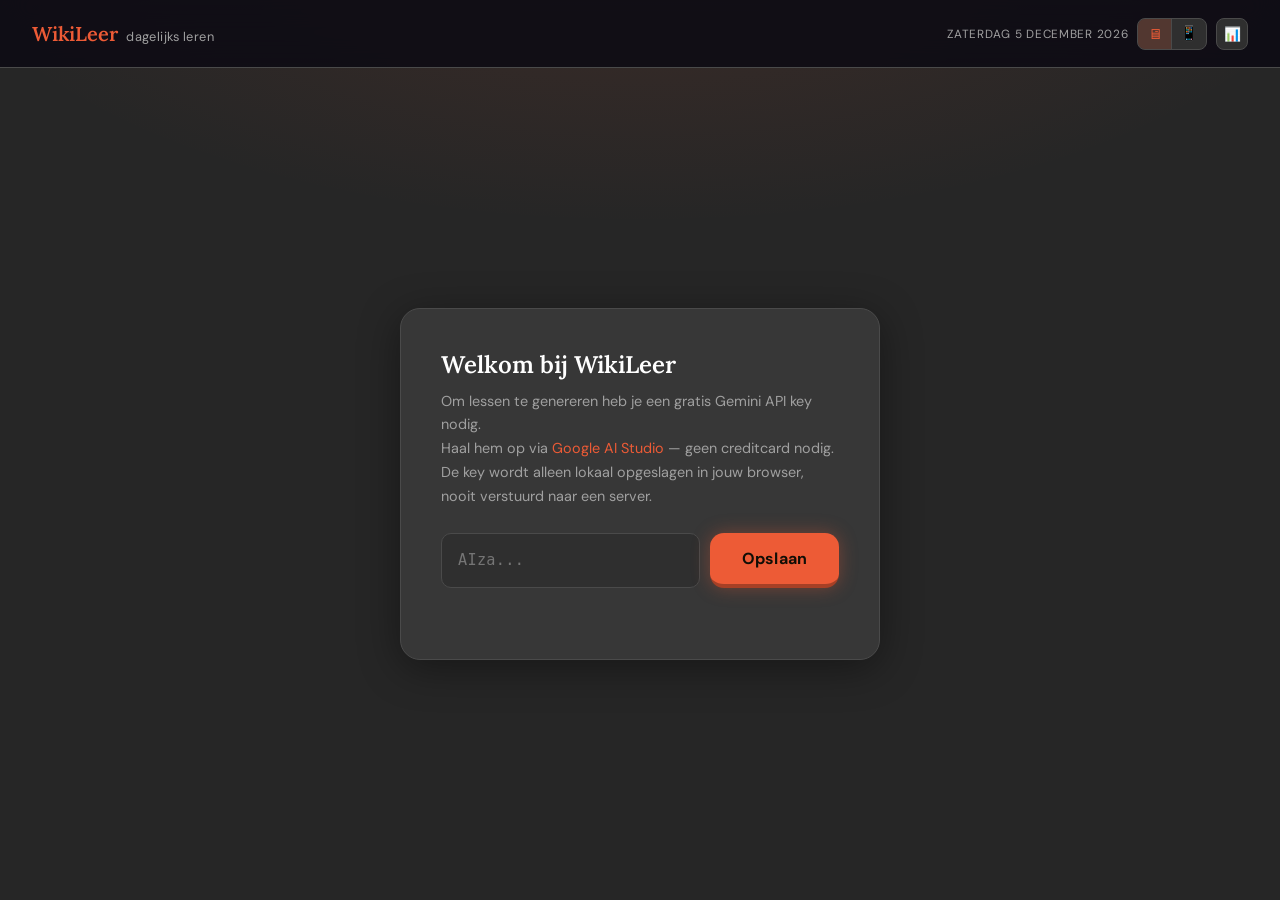
<file: index.html>
<!DOCTYPE html>
<html lang="nl">
<head>
  <meta charset="UTF-8" />
  <meta name="viewport" content="width=device-width, initial-scale=1.0" />
  <title>Wiki Leerapp</title>
  <link href="https://fonts.googleapis.com/css2?family=Lora:ital,wght@0,400;0,600;1,400&family=DM+Sans:wght@300;400;500;600;700&display=swap" rel="stylesheet" />
  <link rel="stylesheet" href="style.css">
</head>
<body>
  
<div id="toast"></div>

<div id="app-shell">

  <div id="les-voortgang"><div id="les-voortgang-balk"></div></div>

  <header>
    <div class="logo" onclick="logoKlikken()" title="Terug naar home">WikiLeer <span>dagelijks leren</span></div>
    <div class="header-rechts">
      <div class="datum" id="header-datum"></div>

      <div class="layout-toggle" id="layout-toggle">
        <button class="layout-knop actief" id="knop-desktop" data-tip="Desktop" onclick="setLayout('desktop')" title="Desktop layout">
          🖥
          <span class="layout-indicator"></span>
        </button>
        <button class="layout-knop" id="knop-telefoon" data-tip="Telefoon" onclick="setLayout('telefoon')" title="Telefoon layout">
          📱
          <span class="layout-indicator"></span>
        </button>
      </div>

      <button class="key-knop-header" id="stats-knop" onclick="toonStatsModal()" title="Mijn voortgang">📊</button>
      <button class="key-knop-header" id="key-knop-header" onclick="toonKeyModal()" title="API key wijzigen" style="display:none">⚙</button>
    </div>
  </header>

  <!-- ═══ MOBILE DATUM BALK ═══ -->
  <div id="datum-mobiel-balk">
    <span class="datum-mobiel-dot" id="datum-mobiel-dot"></span>
    <span class="datum-mobiel-tekst" id="datum-mobiel-tekst"></span>
  </div>

  <!-- ═══ SHIELDS BALK ═══ -->
  <div id="shields-balk"></div>

  <!-- ═══ KEY SCHERM ═══ -->
  <div id="key-scherm">
    <div class="key-kaart">
      <h2>Welkom bij WikiLeer</h2>
      <p>
        Om lessen te genereren heb je een gratis Gemini API key nodig.<br/>
        Haal hem op via <a href="https://aistudio.google.com/apikey" target="_blank">Google AI Studio</a> — geen creditcard nodig.
        De key wordt alleen lokaal opgeslagen in jouw browser, nooit verstuurd naar een server.
      </p>
      <div class="key-invoer-wrap">
        <input
          type="password"
          class="key-invoer"
          id="key-invoer-setup"
          placeholder="AIza..."
          onkeydown="if(event.key==='Enter') slaKeyOpEnStart()"
        />
        <button class="knop-primair" onclick="slaKeyOpEnStart()">Opslaan</button>
      </div>
      <div class="key-fout" id="key-fout-setup"></div>
    </div>
  </div>

  <!-- ═══ KEY MODAL ═══ -->
  <div id="key-modal" onclick="if(event.target===this) sluitKeyModal()">
    <div class="modal-kaart">
      <h3>API key wijzigen</h3>
      <p>Je huidige key wordt vervangen. De les-cache van vandaag blijft bewaard.</p>
      <div class="key-invoer-wrap">
        <input
          type="password"
          class="key-invoer"
          id="key-invoer-modal"
          placeholder="AIza..."
          onkeydown="if(event.key==='Enter') slaKeyOpViaModal()"
        />
      </div>
      <div class="key-fout" id="key-fout-modal"></div>
      <div class="modal-acties">
        <button class="knop-primair" onclick="slaKeyOpViaModal()">Opslaan</button>
        <button class="knop-secundair" onclick="sluitKeyModal()">Annuleren</button>
      </div>
    </div>
  </div>

  <!-- ═══ AL GEMAAKT MODAL ═══ -->
  <div id="algemaakt-modal" onclick="if(event.target===this) sluitAlGemaaktModal()">
    <div class="modal-kaart">
      <div class="algemaakt-icoon">🎓</div>
      <div class="algemaakt-modal-tekst">
        <strong>Je hebt deze les al gemaakt!</strong>
        De vragen zijn opgeslagen en komen de komende dagen terug via spaced repetition.
      </div>
      <div class="algemaakt-waarschuwing">
        ⚠ Als je opnieuw begint, worden de opgeslagen antwoorden van <em>deze les</em> gewist. Eerdere lessen blijven bewaard.
      </div>
      <div class="modal-acties">
        <button class="knop-secundair" onclick="sluitAlGemaaktModal()">Nee, terug</button>
        <button class="knop-primair" style="background:var(--fout)" onclick="herbeginLes()">Ja, opnieuw beginnen</button>
      </div>
    </div>
  </div>

  <!-- ═══ TERUG NAAR HOME MODAL ═══ -->
  <div id="terug-home-modal" onclick="if(event.target===this) sluitTerugNaarHomeModal()">
    <div class="modal-kaart">
      <div class="algemaakt-icoon">🏠</div>
      <div class="algemaakt-modal-tekst">
        <strong>Les afsluiten?</strong>
        Je voortgang wordt bewaard — je kan op elk moment verder waar je gebleven bent.
      </div>
      <div class="modal-acties">
        <button class="knop-secundair" onclick="sluitTerugNaarHomeModal()">Nee, doorgaan</button>
        <button class="knop-primair" onclick="bevestigTerugNaarHome()">Ja, terug naar home</button>
      </div>
    </div>
  </div>

  <!-- ═══ HOMESCREEN ═══ -->
  <div id="homescreen">
    <div class="home-driehoek"></div>
    <div class="hero-tekst">
      <h1>Leer iets nieuws<br/>vandaag</h1>
      <p>Het uitgelichte artikel van de Nederlandse Wikipedia, omgezet naar een les met vragen en dagelijkse herhaling.</p>
    </div>

    <div id="streak-display" style="display:none"></div>
    <div id="sr-review-wrap" class="sr-review-wrap" style="display:none">
      <div class="sr-review-header">
        <div class="sr-review-icoon">🔁</div>
        <div>
          <div class="sr-review-titel">Dagelijkse herhaling</div>
          <div class="sr-review-sub" id="sr-review-sub">Laden...</div>
        </div>
      </div>
      <div id="sr-vragen-inhoud" class="sr-vragen-inhoud"></div>
      <div id="sr-klaar-balk" class="sr-klaar-balk" style="display:none">
        <div class="sr-score-tekst" id="sr-score-tekst"></div>
        <button class="knop-primair" onclick="afrondSRReview()">Doorgaan naar les →</button>
      </div>
    </div>

    <div id="cache-melding" class="cache-melding" style="display:none"></div>

    <div id="categorie-chip" style="display:none" class="categorie-chip">
      <span class="categorie-dot" id="categorie-dot"></span>
      <span id="categorie-naam-tekst"></span>
    </div>

    <div id="categorie-overzicht" class="categorie-overzicht" style="display:none"></div>

        <!-- ═══ NIEUWE HOME-KNOPPEN ═══ -->
    <div class="home-knoppen-wrap" id="home-knoppen-wrap" style="display:none">
      <button class="home-knop home-knop-smart" id="knop-smart" onclick="startSmartSession()">
        <span class="home-knop-icoon">🧠</span>
        <span class="home-knop-titel">Smart Session</span>
        <span class="home-knop-sub" id="smart-sub"></span>
      </button>

      <button class="home-knop home-knop-vault" id="knop-vault" onclick="startVaultPractice()">
        <span class="home-knop-icoon">🔐</span>
        <span class="home-knop-titel">Vault Practice</span>
        <span class="home-knop-sub" id="vault-sub"></span>
      </button>

      <button class="home-knop home-knop-les" id="knop-les-nieuw" onclick="startLesVanVandaag()">
        <span class="home-knop-icoon">📖</span>
        <span class="home-knop-titel">Les van de dag</span>
        <span class="home-knop-sub" id="les-sub"></span>
      </button>
    </div>

   <!-- oude knop -->
    <button class="knop-primair" id="knop-les" style="display:none">Maak les van vandaag</button>

    <div id="fout-wrap"></div>

    <div id="status-wrap">
      <div id="status-tekst">Bezig...</div>
      <div class="laadbalk-bg">
        <div class="laadbalk-voortgang" id="laadbalk"></div>
        <div class="laadbalk-shimmer" id="laadbalk-shimmer" style="display:none"></div>
      </div>
    </div>

  </div><!-- /homescreen -->

  <!-- ═══ LES SCHERM ═══ -->

  <!-- ═══ LES SCHERM ═══ -->
  <div id="les-scherm">

    <div class="reader-header">
      <div class="reader-artikel-naam" id="sectie-label-tekst"></div>
      <div class="reader-cat-badge" id="reader-cat-badge" style="display:none"></div>
      <div class="reader-sectie-naam" id="sectie-titel"></div>
      <div class="reader-pagina" id="sectie-nummer-tekst"></div>
      <span id="sectie-label-dot" style="display:none"></span>
    </div>

    <!-- ═══ LEES KAART — donker leeskaartje ═══ -->
    <div id="lees-kaart">
      <div class="sectie-tekst" id="sectie-tekst"></div>

      <div id="tijdlijn-wrap" class="tijdlijn-wrap" style="display:none">
        <div class="tijdlijn-kop">Tijdlijn</div>
        <div id="tijdlijn-inhoud"></div>
      </div>

      <div id="knop-gelezen-wrap" style="display:none">
        <button class="knop-gelezen" onclick="toonVraag(0)">
          Ik heb dit gelezen →
        </button>
      </div>
    </div>

    <!-- Vragen sectie — één vraag per keer -->
    <div id="vragen-sectie" style="display:none">
      <div id="vragen-inhoud"></div>
      <div class="sectie-nav">
        <button class="knop-weetniets" id="knop-weetniets" onclick="markeerHuidigeVraagFout()" style="display:none">
          Weet niet
        </button>
        <button class="knop-kijkop" id="knop-kijkop" onclick="toonTekstLookup()" style="display:none">
          📖 Kijk op
        </button>
        <button id="knop-volgende" onclick="" disabled>
          Volgende →
        </button>
      </div>
    </div>

    <!-- Terug naar vraag — verschijnt bij kijk-op modus -->
    <div id="terug-naar-vraag-balk">
      <button class="knop-gelezen" onclick="terugNaarVraag()">
        ← Terug naar de vraag
      </button>
    </div>

  </div>

  <!-- ═══ KLAAR SCHERM ═══ -->
  <div id="klaar-scherm">
    <div class="klaar-icoon">🎓</div>
    <div class="klaar-titel">Les voltooid!</div>
    <div class="klaar-stats" id="klaar-stats"></div>
    <button class="knop-secundair" onclick="location.reload()">Terug naar begin</button>
  </div>
  
  <!-- ═══ STATS MODAL ═══ -->
  <div id="stats-modal" onclick="if(event.target===this) sluitStatsModal()">
    <div class="modal-kaart stats-modal-kaart">
      <div class="stats-modal-header">
        <h3>Mijn voortgang</h3>
        <button class="stats-sluit-knop" onclick="sluitStatsModal()">✕</button>
      </div>
      <div id="stats-inhoud"></div>
    </div>
  </div>

<!-- ═══ ARTIKEL KIEZER MODAL ═══ -->
  <div id="artikel-kiezer-modal" onclick="if(event.target===this) sluitArtikelKiezer()">
    <div class="ak-modal-kaart">
      <div class="ak-header">
        <div>
          <div class="ak-modal-titel">Kies je les</div>
          <div class="ak-modal-sub">Swipe om een artikel te kiezen</div>
        </div>
        <button class="stats-sluit-knop" onclick="sluitArtikelKiezer()">✕</button>
      </div>

      <div class="ak-carousel-buitenwrap">
        <button class="ak-pijl ak-pijl-links" id="ak-pijl-links" onclick="akVorige()">‹</button>
        <div class="ak-carousel-wrap">
          <div class="ak-carousel" id="ak-carousel"></div>
        </div>
        <button class="ak-pijl ak-pijl-rechts" id="ak-pijl-rechts" onclick="akVolgende()">›</button>
      </div>

      <div class="ak-dots" id="ak-dots"></div>

      <button class="knop-primair ak-start-knop" id="ak-start-knop" onclick="akStartLes()">
        Deze les starten →
      </button>
    </div>
  </div>
  
</div><!-- /app-shell -->
  
<script src="script.js"></script>
</body>
</html>
</file>
<file: style.css>
:root {
  --bg:      #262626;
  --bg2:     #373737;
  --bg3:     #2f2f2f;   /* iets lichter dan bg, voor contrast */
  --border:  #4a4a4a;   /* subtiele grens, grijstint */
  --text:    #ffffff;
  --muted:   #a0a0a0;   /* gedempt wit voor secundaire tekst */
  --accent:  #ed5b36;
  --accent2: #d55131;
  --error:   #ff6b6b;   /* roodachtig, voor fouten (optioneel aanpassen) */
  --goed:    #4caf50;   /* groen (optioneel aanpassen) */
  --fout:    #ff6b6b;   /* idem */
  --les-kleur:     #ed5b36;
  --les-kleur-rgb: 237, 91, 54;

  --kaart-bg:     #373737;
  --kaart-bg2:    #2f2f2f;
  --kaart-border: #4a4a4a;
  --kaart-tekst:  #ffffff;
  --kaart-muted:  rgba(255, 255, 255, 0.5);

  --radius-card: 20px;
  --radius-btn:  14px;
  --glow: 0 0 18px rgba(237, 91, 54, 0.35);
}

* { box-sizing: border-box; margin: 0; padding: 0; }

body {
  background-color: var(--bg);
  background-image: radial-gradient(ellipse 80% 50% at 50% -10%, rgba(237, 91, 54, 0.12) 0%, transparent 70%);
  font-family: 'DM Sans', sans-serif;
  min-height: 100vh;
  display: flex;
  flex-direction: column;
  transition: background-color 0.4s;
}

body.layout-telefoon {
  background-color: #080710;
  align-items: center;
}

body.layout-telefoon #app-shell {
  width: 390px;
  max-width: 100vw;
  min-height: 100vh;
  background-color: var(--bg);
  background-image:
    radial-gradient(ellipse 80% 50% at 50% -10%,
      rgba(var(--les-kleur-rgb), 0.12) 0%,
      transparent 70%);
  box-shadow: 0 0 0 1px #1e1b2e, 0 24px 80px rgba(0,0,0,0.5);
  border-radius: 0;
  display: flex;
  flex-direction: column;
  position: relative;
  overflow: hidden;
}

body.layout-telefoon #app-shell::before {
  content: '';
  display: block;
  position: absolute;
  top: 0; left: 50%;
  transform: translateX(-50%);
  width: 120px;
  height: 28px;
  background: #080710;
  border-radius: 0 0 18px 18px;
  z-index: 100;
}

body.layout-telefoon header { padding-top: 2rem; }

#app-shell {
  width: 100%;
  flex: 1;
  display: flex;
  flex-direction: column;
}

/* ─────────────────────────────────────────
   HEADER
───────────────────────────────────────── */
header {
  padding: 1.1rem 2rem;
  border-bottom: 1px solid var(--border);
  display: flex;
  align-items: center;
  justify-content: space-between;
  position: sticky;
  top: 0;
  background: rgba(13, 11, 20, 0.88);
  backdrop-filter: blur(14px);
  -webkit-backdrop-filter: blur(14px);
  z-index: 11;
}

.logo {
  font-family: 'Lora', serif;
  font-size: 1.25rem;
  font-weight: 600;
  color: var(--les-kleur);
  cursor: pointer;
  user-select: none;
  transition: opacity 0.15s;
  display: inline-flex;
  align-items: baseline;
  gap: 0;
  letter-spacing: -0.01em;
}

.logo:hover { opacity: 0.7; }

.logo span {
  color: var(--muted);
  font-weight: 400;
  font-size: 0.8rem;
  margin-left: 0.55rem;
  font-family: 'DM Sans', sans-serif;
  letter-spacing: 0.03em;
}

.header-rechts {
  display: flex;
  align-items: center;
  gap: 0.55rem;
}

.datum {
  font-size: 0.74rem;
  color: var(--muted);
  letter-spacing: 0.06em;
  text-transform: uppercase;
}

body.layout-telefoon .datum { display: none; }

#datum-mobiel-balk { display: none; }

body.layout-telefoon #datum-mobiel-balk {
  display: flex;
  align-items: center;
  justify-content: center;
  gap: 0.5rem;
  padding: 0.4rem 1.5rem;
  background: rgba(13, 11, 20, 0.8);
  border-bottom: 1px solid var(--border);
  position: sticky;
  top: 79px;
  z-index: 10;
  backdrop-filter: blur(8px);
  -webkit-backdrop-filter: blur(8px);
}

#datum-mobiel-balk .datum-mobiel-dot {
  width: 5px; height: 5px;
  border-radius: 50%;
  background: var(--les-kleur);
  flex-shrink: 0;
  transition: background 0.4s;
}

#datum-mobiel-balk .datum-mobiel-tekst {
  font-size: 0.7rem;
  color: var(--muted);
  letter-spacing: 0.07em;
  text-transform: uppercase;
  font-weight: 500;
  text-align: center;
  line-height: 1;
}

/* ─── Layout toggle ─── */
.layout-toggle {
  display: flex;
  align-items: center;
  background: var(--bg3);
  border: 1px solid var(--border);
  border-radius: 8px;
  overflow: hidden;
}

.layout-knop {
  background: none;
  border: none;
  color: var(--muted);
  width: 34px; height: 30px;
  cursor: pointer;
  font-size: 0.9rem;
  display: flex;
  align-items: center;
  justify-content: center;
  transition: background 0.15s, color 0.15s;
  position: relative;
}

.layout-knop:first-child { border-right: 1px solid var(--border); }

.layout-knop.actief {
  background: rgba(var(--les-kleur-rgb), 0.18);
  color: var(--les-kleur);
}

.layout-knop:hover:not(.actief) {
  color: var(--text);
  background: rgba(255,255,255,0.05);
}

@media (hover: hover) {
  .layout-knop::after {
    content: attr(data-tip);
    position: absolute;
    bottom: calc(100% + 8px);
    left: 50%;
    transform: translateX(-50%);
    background: var(--bg2);
    border: 1px solid var(--border);
    color: var(--muted);
    font-size: 0.68rem;
    padding: 3px 7px;
    border-radius: 4px;
    white-space: nowrap;
    pointer-events: none;
    opacity: 0;
    transition: opacity 0.15s;
    box-shadow: 0 4px 12px rgba(0,0,0,0.4);
    z-index: 200;
  }
  .layout-knop:hover::after {
    opacity: 1;
  }
}
.key-knop-header {
  background: var(--bg3);
  border: 1px solid var(--border);
  color: var(--muted);
  width: 32px; height: 32px;
  border-radius: 8px;
  cursor: pointer;
  font-size: 0.85rem;
  display: flex;
  align-items: center;
  justify-content: center;
  transition: border-color 0.2s, color 0.2s, background 0.2s;
}

.key-knop-header:hover {
  border-color: var(--les-kleur);
  color: var(--les-kleur);
  background: rgba(var(--les-kleur-rgb), 0.1);
}

/* ─────────────────────────────────────────
   VOORTGANGSBALK
───────────────────────────────────────── */
#les-voortgang {
  display: none;
  height: 5px;
  background: var(--bg3);
  transition: opacity 0.6s ease;
}

#les-voortgang.zichtbaar { display: block; }

#les-voortgang.vervaag {
  opacity: 0;
  transition: opacity 0.6s ease;
}

#les-voortgang-balk {
  height: 100%;
  background: linear-gradient(90deg, var(--les-kleur), rgba(var(--les-kleur-rgb), 0.7));
  box-shadow: 0 0 10px rgba(var(--les-kleur-rgb), 0.6);
  transition: width 0.5s ease;
  width: 0%;
}

/* ─────────────────────────────────────────
   SHIELDS
───────────────────────────────────────── */
#shields-balk {
  display: none;
  padding: 0.55rem 1.5rem 0.5rem;
  background: rgba(13, 11, 20, 0.7);
  backdrop-filter: blur(10px);
  -webkit-backdrop-filter: blur(10px);
  border-bottom: 1px solid var(--border);
  flex-wrap: wrap;
  gap: 5px 4px;
  justify-content: flex-start;
  align-items: center;
  position: sticky;
  top: 65px;
  z-index: 9;
}

.shield-item {
  width: 15px; height: 19px;
  clip-path: polygon(50% 100%, 0% 68%, 0% 0%, 100% 0%, 100% 68%);
  background: rgba(var(--les-kleur-rgb), 0.2);
  transition: background 0.3s, transform 0.25s, filter 0.25s;
  flex-shrink: 0;
  cursor: default;
}

.shield-item.huidig {
  background: var(--les-kleur);
  transform: scale(1.35);
  filter: drop-shadow(0 0 4px rgba(var(--les-kleur-rgb), 0.8));
}

.shield-item.goed  {
  background: var(--goed);
  filter: drop-shadow(0 0 3px rgba(70, 217, 138, 0.5));
}

.shield-item.fout  {
  background: var(--fout);
  filter: drop-shadow(0 0 3px rgba(240, 112, 112, 0.5));
}

.shield-sep {
  width: 1px; height: 13px;
  background: var(--border);
  margin: 0 5px;
  flex-shrink: 0;
  opacity: 0.5;
  align-self: center;
}

/* ─────────────────────────────────────────
   KEY SCHERM
───────────────────────────────────────── */
#key-scherm {
  display: none;
  flex: 1;
  flex-direction: column;
  align-items: center;
  justify-content: center;
  padding: 3rem 1.5rem;
  gap: 2rem;
}

#key-scherm.zichtbaar { display: flex; }

.key-kaart {
  background: var(--bg2);
  border: 1px solid var(--border);
  border-radius: var(--radius-card);
  padding: 2.5rem;
  max-width: 480px;
  width: 100%;
  box-shadow: 0 8px 40px rgba(0,0,0,0.4);
}

.key-kaart h2 {
  font-family: 'Lora', serif;
  font-size: 1.5rem;
  font-weight: 600;
  margin-bottom: 0.6rem;
  color: var(--text);
}

.key-kaart p {
  color: var(--muted);
  font-size: 0.9rem;
  line-height: 1.65;
  margin-bottom: 1.5rem;
}

.key-kaart a { color: var(--les-kleur); text-decoration: none; }
.key-kaart a:hover { text-decoration: underline; }

.key-invoer-wrap {
  display: flex;
  gap: 0.6rem;
  flex-wrap: wrap;
}

.key-invoer {
  flex: 1;
  min-width: 200px;
  background: var(--bg3);
  border: 1px solid var(--border);
  color: var(--text);
  padding: 0.8rem 1rem;
  border-radius: 10px;
  font-family: monospace;
  font-size: 0.95rem;
  letter-spacing: 0.02em;
  outline: none;
  transition: border-color 0.15s, box-shadow 0.15s;
}

.key-invoer:focus {
  border-color: var(--les-kleur);
  box-shadow: 0 0 0 3px rgba(var(--les-kleur-rgb), 0.15);
}

.key-fout {
  margin-top: 0.75rem;
  font-size: 0.85rem;
  color: var(--fout);
  min-height: 1.2rem;
}

/* ─────────────────────────────────────────
   MODALS
───────────────────────────────────────── */
#key-modal,
#algemaakt-modal,
#terug-home-modal {
  display: none;
  position: fixed;
  inset: 0;
  background: rgba(5, 4, 12, 0.75);
  backdrop-filter: blur(8px);
  -webkit-backdrop-filter: blur(8px);
  z-index: 100;
  align-items: center;
  justify-content: center;
  padding: 1.5rem;
}

#key-modal.zichtbaar,
#algemaakt-modal.zichtbaar,
#terug-home-modal.zichtbaar {
  display: flex;
}

.modal-kaart {
  background: var(--bg2);
  border: 1px solid var(--border);
  border-radius: var(--radius-card);
  padding: 2rem;
  max-width: 440px;
  width: 100%;
  box-shadow: 0 24px 80px rgba(0,0,0,0.6);
}

.modal-kaart h3 {
  font-family: 'Lora', serif;
  font-size: 1.2rem;
  margin-bottom: 0.5rem;
  color: var(--text);
}

.modal-kaart p {
  color: var(--muted);
  font-size: 0.85rem;
  margin-bottom: 1.25rem;
  line-height: 1.6;
}

.modal-acties {
  display: flex;
  gap: 0.6rem;
  flex-wrap: wrap;
  margin-top: 1rem;
}

/* ─────────────────────────────────────────
   HOMESCREEN
───────────────────────────────────────── */
#homescreen {
  flex: 1;
  display: none;
  flex-direction: column;
  align-items: center;
  justify-content: center;
  padding: 3rem 1.5rem;
  gap: 1.75rem;
  position: relative;
}

#homescreen.zichtbaar { display: flex; }

.hero-tekst { text-align: center; }

.hero-tekst h1 {
  font-family: 'Lora', serif;
  font-size: clamp(2rem, 5.5vw, 3.2rem);
  font-weight: 600;
  line-height: 1.15;
  margin-bottom: 0.75rem;
  color: var(--text);
  letter-spacing: -0.02em;
}

.hero-tekst p {
  color: var(--muted);
  font-size: 1rem;
  max-width: 400px;
  margin: 0 auto;
  line-height: 1.65;
}

.cache-melding {
  background: rgba(70, 217, 138, 0.08);
  border: 1px solid rgba(70, 217, 138, 0.2);
  color: var(--accent2);
  padding: 0.7rem 1.2rem;
  border-radius: 12px;
  font-size: 0.86rem;
  text-align: center;
  max-width: 400px;
}

.categorie-chip {
  display: inline-flex;
  align-items: center;
  gap: 0.45rem;
  font-size: 0.73rem;
  color: var(--muted);
  background: var(--bg2);
  border: 1px solid var(--border);
  border-radius: 20px;
  padding: 0.3rem 0.9rem;
  letter-spacing: 0.05em;
  text-transform: uppercase;
  font-weight: 600;
}

.categorie-dot {
  width: 7px; height: 7px;
  border-radius: 50%;
  flex-shrink: 0;
}

.sr-cat-tag {
  font-size: 0.68rem;
  padding: 0.15rem 0.55rem;
  border-radius: 12px;
  margin-left: auto;
  white-space: nowrap;
  letter-spacing: 0.03em;
}

/* ─── Categorie chips overzicht ─── */
.categorie-overzicht {
  display: flex;
  flex-wrap: wrap;
  gap: 0.45rem;
  justify-content: center;
  max-width: 480px;
}

.cat-chip {
  display: inline-flex;
  align-items: center;
  gap: 0.35rem;
  font-size: 0.7rem;
  padding: 0.25rem 0.75rem;
  border-radius: 20px;
  border: 1px solid;
  letter-spacing: 0.04em;
  text-transform: uppercase;
  white-space: nowrap;
  background: var(--bg2);
  font-weight: 600;
}

.cat-chip-dot {
  width: 6px; height: 6px;
  border-radius: 50%;
  flex-shrink: 0;
}

/* ─── Status / Laadbalk ─── */
#status-wrap {
  display: none;
  flex-direction: column;
  align-items: center;
  gap: 1rem;
  width: 100%;
  max-width: 420px;
}

#status-wrap.zichtbaar { display: flex; }

#status-tekst {
  font-size: 0.85rem;
  color: var(--muted);
  text-align: center;
}

.laadbalk-bg {
  width: 100%;
  height: 5px;
  background: var(--bg3);
  border-radius: 4px;
  overflow: hidden;
  position: relative;
}

.laadbalk-voortgang {
  height: 100%;
  background: linear-gradient(90deg, var(--les-kleur), rgba(var(--les-kleur-rgb), 0.7));
  border-radius: 4px;
  width: 0%;
  box-shadow: 0 0 10px rgba(var(--les-kleur-rgb), 0.6);
  transition: width 0.6s ease;
}

.laadbalk-shimmer {
  position: absolute;
  top: 0; left: -100%;
  width: 60%; height: 100%;
  background: linear-gradient(90deg, transparent, rgba(255,255,255,0.3), transparent);
  animation: shimmer 1.4s infinite;
}

@keyframes shimmer {
  0%   { left: -60%; }
  100% { left: 110%; }
}

/* ─── SR Review ─── */
.sr-review-wrap {
  background: var(--bg2);
  border: 1px solid var(--border);
  border-radius: var(--radius-card);
  padding: 1.75rem;
  max-width: 520px;
  width: 100%;
  box-shadow: 0 8px 40px rgba(0,0,0,0.3);
}

.sr-review-header {
  display: flex;
  align-items: flex-start;
  gap: 0.85rem;
  margin-bottom: 1.5rem;
  padding-bottom: 1.25rem;
  border-bottom: 1px solid var(--border);
}

.sr-review-icoon {
  font-size: 1.5rem;
  line-height: 1;
  flex-shrink: 0;
}

.sr-review-titel {
  font-family: 'Lora', serif;
  font-size: 1.05rem;
  font-weight: 600;
  margin-bottom: 0.25rem;
  color: var(--text);
}

.sr-review-sub {
  font-size: 0.83rem;
  color: var(--muted);
  line-height: 1.4;
}

.sr-sterkte-balk-wrap {
  margin-bottom: 0.6rem;
  display: flex;
  align-items: center;
  gap: 0.5rem;
}

.sr-sterkte-label {
  font-size: 0.7rem;
  letter-spacing: 0.06em;
  text-transform: uppercase;
  color: var(--muted);
  white-space: nowrap;
}

.sr-sterkte-balk {
  flex: 1;
  height: 4px;
  background: var(--bg3);
  border-radius: 2px;
  overflow: hidden;
  max-width: 80px;
}

.sr-sterkte-vulling {
  height: 100%;
  border-radius: 2px;
  transition: width 0.4s ease;
}

.sr-klaar-balk {
  margin-top: 1.75rem;
  padding-top: 1.25rem;
  border-top: 1px solid var(--border);
  display: flex;
  align-items: center;
  justify-content: space-between;
  gap: 1rem;
  flex-wrap: wrap;
}

.sr-score-tekst {
  font-size: 0.88rem;
  color: var(--muted);
}

.sr-score-tekst strong { color: var(--accent2); }

/* ─────────────────────────────────────────
   KNOPPEN — game-style 3D press
───────────────────────────────────────── */
.knop-primair {
  background: var(--les-kleur);
  color: #110e06;
  border: none;
  border-bottom: 4px solid rgba(0,0,0,0.3);
  padding: 0.95rem 2rem;
  font-family: 'DM Sans', sans-serif;
  font-size: 1rem;
  font-weight: 700;
  border-radius: var(--radius-btn);
  cursor: pointer;
  transition: opacity 0.15s, transform 0.1s, border-bottom-width 0.1s, box-shadow 0.2s;
  letter-spacing: 0.01em;
  box-shadow: var(--glow);
}

.knop-primair:hover {
  opacity: 0.9;
  transform: translateY(-2px);
  box-shadow: 0 0 24px rgba(var(--les-kleur-rgb), 0.45);
}

.knop-primair:active {
  transform: translateY(2px);
  border-bottom-width: 1px;
  box-shadow: none;
}

.knop-primair:disabled {
  opacity: 0.3;
  cursor: not-allowed;
  transform: none;
  box-shadow: none;
  border-bottom-width: 4px;
}

#knop-les {
  background: var(--les-kleur);
  transition: opacity 0.2s, transform 0.1s, background 0.4s ease, box-shadow 0.2s;
  font-size: 1.05rem;
  padding: 1rem 2.5rem;
}

.knop-secundair {
  background: var(--bg3);
  border: 1px solid var(--border);
  border-bottom: 3px solid var(--border);
  color: var(--text);
  padding: 0.8rem 1.75rem;
  font-family: 'DM Sans', sans-serif;
  font-size: 0.95rem;
  font-weight: 600;
  border-radius: var(--radius-btn);
  cursor: pointer;
  transition: border-color 0.2s, color 0.2s, transform 0.1s;
}

.knop-secundair:hover {
  border-color: var(--les-kleur);
  color: var(--les-kleur);
  transform: translateY(-1px);
}

.knop-secundair:active {
  transform: translateY(1px);
  border-bottom-width: 1px;
}

.fout-melding {
  background: rgba(240, 112, 112, 0.08);
  border: 1px solid rgba(240, 112, 112, 0.3);
  color: var(--fout);
  padding: 1rem 1.25rem;
  border-radius: 12px;
  font-size: 0.9rem;
  max-width: 480px;
  text-align: center;
}

/* ─────────────────────────────────────────
   LES SCHERM
───────────────────────────────────────── */
#les-scherm {
  display: none;
  max-width: 680px;
  margin: 0 auto;
  padding: 0 0 6rem;
  width: 100%;
}

#les-scherm.zichtbaar { display: block; }

.reader-header {
  text-align: center;
  padding: 2rem 2rem 1.75rem;
  border-bottom: 1px solid var(--border);
  margin-bottom: 1.5rem;
}

.reader-artikel-naam {
  font-size: 0.74rem;
  letter-spacing: 0.09em;
  text-transform: uppercase;
  color: var(--muted);
  margin-bottom: 0.3rem;
  font-weight: 600;
}

.reader-cat-badge {
  font-size: 0.72rem;
  letter-spacing: 0.06em;
  text-transform: uppercase;
  font-weight: 700;
  margin-bottom: 0.4rem;
  transition: color 0.4s ease;
}

.reader-sectie-naam {
  font-family: 'DM Sans', sans-serif;
  font-size: 1.05rem;
  font-weight: 700;
  color: var(--les-kleur);
  margin-bottom: 0.4rem;
  transition: color 0.4s ease;
}

.reader-pagina {
  font-family: 'DM Sans', sans-serif;
  font-size: 0.88rem;
  font-weight: 600;
  color: var(--muted);
}

#sectie-label-dot {
  display: inline-block;
  width: 7px; height: 7px;
  border-radius: 50%;
  margin-right: 0.4rem;
  vertical-align: middle;
}

/* ═══ LEES-KAART ═══ */
#lees-kaart {
  background: var(--kaart-bg);
  border: 1px solid var(--kaart-border);
  border-radius: 22px;
  margin: 0 1.5rem 1.5rem;
  overflow: hidden;
  box-shadow:
    0 16px 48px rgba(0, 0, 0, 0.35),
    0 2px 8px rgba(0, 0, 0, 0.2);
}

#lees-kaart .sectie-tekst {
  font-family: 'Lora', serif;
  font-size: 1.08rem;
  line-height: 1.95;
  color: var(--kaart-tekst);
  padding: 2rem 2rem 1.5rem;
  background: transparent;
}

#lees-kaart .sectie-tekst p { margin-bottom: 1.25rem; }
#lees-kaart .sectie-tekst p:last-child { margin-bottom: 0; }

.sectie-afbeelding {
  margin-bottom: 0;
  overflow: hidden;
  border-bottom: 1px solid var(--kaart-border);
}

.sectie-afbeelding img {
  width: 100%;
  height: auto;
  max-height: 340px;
  object-fit: contain;
  display: block;
  background: #080710;
}

.sectie-afbeelding-caption {
  background: rgba(0, 0, 0, 0.45);
  color: rgba(237, 234, 255, 0.5);
  font-size: 0.72rem;
  font-style: italic;
  padding: 0.45rem 1rem;
  letter-spacing: 0.02em;
  border-bottom: 1px solid var(--kaart-border);
}

#lees-kaart .tijdlijn-wrap {
  background: var(--kaart-bg2);
  border: none;
  border-top: 1px solid var(--kaart-border);
  border-radius: 0;
  margin: 0;
  padding: 1.25rem 2rem;
}

#lees-kaart .tijdlijn-kop {
  font-size: 0.7rem;
  letter-spacing: 0.1em;
  text-transform: uppercase;
  color: var(--accent2);
  margin-bottom: 1rem;
  font-weight: 700;
}

#lees-kaart .tijdlijn-rij {
  display: flex;
  gap: 1rem;
  padding: 0.6rem 0;
  border-bottom: 1px solid var(--kaart-border);
  align-items: baseline;
  font-size: 0.9rem;
  color: var(--kaart-tekst);
}

#lees-kaart .tijdlijn-rij:last-child { border-bottom: none; }

#lees-kaart .tijdlijn-jaar {
  color: var(--les-kleur);
  font-weight: 600;
  min-width: 65px;
  flex-shrink: 0;
}

#lees-kaart #knop-gelezen-wrap {
  display: none;
  padding: 1.25rem 1.5rem;
  border-top: 1px solid var(--kaart-border);
  background: var(--kaart-bg);
  margin: 0;
}

/* Sectie-tekst buiten kaart */
.sectie-tekst {
  font-family: 'Lora', serif;
  font-size: 1.08rem;
  line-height: 1.95;
  color: var(--text);
  padding: 0 2rem 2rem;
}

.sectie-tekst p { margin-bottom: 1.25rem; }
.sectie-tekst p:last-child { margin-bottom: 0; }

.tijdlijn-wrap {
  background: var(--bg2);
  border: 1px solid var(--border);
  border-radius: 12px;
  padding: 1.25rem 1.5rem;
  margin: 0 2rem 2rem;
}

.tijdlijn-kop {
  font-size: 0.7rem;
  letter-spacing: 0.1em;
  text-transform: uppercase;
  color: var(--accent2);
  margin-bottom: 1rem;
  font-weight: 700;
}

.tijdlijn-rij {
  display: flex;
  gap: 1rem;
  padding: 0.6rem 0;
  border-bottom: 1px solid var(--border);
  align-items: baseline;
  font-size: 0.9rem;
}

.tijdlijn-rij:last-child { border-bottom: none; }

.tijdlijn-jaar {
  color: var(--les-kleur);
  font-weight: 600;
  min-width: 65px;
  flex-shrink: 0;
}

/* ─── Gelezen knop ─── */
#knop-gelezen-wrap {
  display: none;
  padding: 1.5rem 2rem;
  border-top: 1px solid var(--border);
  margin-top: 1rem;
}

.knop-gelezen {
  width: 100%;
  background: var(--les-kleur);
  color: rgba(0, 0, 0, 0.88);
  border: none;
  border-bottom: 4px solid rgba(0,0,0,0.25);
  padding: 1rem 2rem;
  font-family: 'DM Sans', sans-serif;
  font-size: 1rem;
  font-weight: 700;
  border-radius: 16px;
  cursor: pointer;
  transition: opacity 0.15s, transform 0.1s, border-bottom-width 0.1s, background 0.4s ease, box-shadow 0.2s;
  letter-spacing: 0.01em;
  box-shadow: var(--glow);
}

.knop-gelezen:hover { opacity: 0.88; transform: translateY(-2px); }
.knop-gelezen:active {
  transform: translateY(2px);
  border-bottom-width: 1px;
  box-shadow: none;
}

/* ─── Terug naar vraag ─── */
#terug-naar-vraag-balk {
  display: none;
  position: sticky;
  bottom: 0;
  background: rgba(13, 11, 20, 0.9);
  backdrop-filter: blur(12px);
  -webkit-backdrop-filter: blur(12px);
  border-top: 1px solid var(--border);
  padding: 1rem 2rem;
  z-index: 10;
}

#terug-naar-vraag-balk .knop-gelezen {
  background: var(--bg3);
  color: var(--text);
  border: 2px solid var(--border);
  border-bottom: 4px solid rgba(255,255,255,0.05);
  box-shadow: none;
}

#terug-naar-vraag-balk .knop-gelezen:hover {
  border-color: var(--les-kleur);
  color: var(--les-kleur);
  background: var(--bg3);
  opacity: 1;
  transform: translateY(-1px);
}

/* ─────────────────────────────────────────
   VRAGEN SECTIE
───────────────────────────────────────── */
#vragen-sectie { padding: 0 0 1rem; }

.vraag-blok {
  margin: 0 1.5rem 1.5rem;
  padding: 1.75rem 1.75rem;
  background: linear-gradient(145deg, var(--les-kleur) 0%, rgba(var(--les-kleur-rgb), 0.85) 100%);
  border: none;
  border-bottom: 5px solid rgba(0,0,0,0.25);
  border-radius: 20px;
  position: relative;
  box-shadow: 0 8px 32px rgba(var(--les-kleur-rgb), 0.2);
}

/* SR review vraag-blok */
.sr-vragen-inhoud .vraag-blok {
  background: rgba(var(--les-kleur-rgb), 0.06) !important;
  border: 1px solid rgba(var(--les-kleur-rgb), 0.2) !important;
  border-bottom: 1px solid rgba(var(--les-kleur-rgb), 0.2) !important;
  border-radius: 12px !important;
  box-shadow: none !important;
}

.vraag-tekst {
  font-size: 1rem;
  font-weight: 700;
  line-height: 1.55;
  margin-bottom: 1.25rem;
  color: rgba(0, 0, 0, 0.9);
}

.opties-grid {
  display: flex;
  flex-direction: column;
  gap: 0.65rem;
}

.optie-knop {
  background: rgba(255,255,255,0.95) !important;
  border: none !important;
  border-bottom: 3px solid rgba(0,0,0,0.15) !important;
  color: #1a1530 !important;
  padding: 1rem 1.25rem !important;
  border-radius: 14px !important;
  cursor: pointer;
  text-align: left;
  font-family: 'DM Sans', sans-serif;
  font-size: 1rem !important;
  font-weight: 600 !important;
  transition: transform 0.1s, opacity 0.15s, border-bottom-width 0.1s;
  line-height: 1.4;
}

.optie-knop:hover:not(:disabled) {
  transform: translateY(-2px);
  opacity: 0.93;
}

.optie-knop:active:not(:disabled) {
  transform: translateY(1px);
  border-bottom-width: 1px !important;
}

.optie-knop:disabled { cursor: default; }

.optie-knop.goed {
  background: #27ae60 !important;
  color: #fff !important;
  border-bottom-color: rgba(0,0,0,0.25) !important;
}

.optie-knop.fout {
  background: #e05544 !important;
  color: #fff !important;
  border-bottom-color: rgba(0,0,0,0.25) !important;
}

.optie-knop.gemist {
  background: rgba(255,255,255,0.5) !important;
  color: #27ae60 !important;
  outline: 2px solid #27ae60;
  outline-offset: -2px;
}

.feedback {
  margin-top: 0.85rem;
  font-size: 0.9rem;
  font-weight: 700;
  min-height: 1.2rem;
}

.feedback.goed { color: rgba(0,0,0,0.75); }
.feedback.fout { color: rgba(0,0,0,0.75); }

.open-invoer-wrap {
  display: flex;
  gap: 0.6rem;
  flex-wrap: wrap;
}

.open-invoer {
  flex: 1;
  min-width: 200px;
  background: rgba(255,255,255,0.92);
  border: none;
  border-bottom: 3px solid rgba(0,0,0,0.15);
  color: #1a1530;
  padding: 0.9rem 1rem;
  border-radius: 12px;
  font-family: 'DM Sans', sans-serif;
  font-size: 1rem;
  font-weight: 600;
  outline: none;
  transition: box-shadow 0.15s;
}

.open-invoer:focus { box-shadow: 0 0 0 2px rgba(0,0,0,0.2); }
.open-invoer:disabled { opacity: 0.6; }

.open-invoer.goed { background: #27ae60 !important; color: white; }
.open-invoer.fout { background: #e05544 !important; color: white; }

.open-invoer-knop {
  background: rgba(0,0,0,0.18);
  border: none;
  color: rgba(0,0,0,0.75);
  padding: 0.9rem 1.2rem;
  border-radius: 12px;
  cursor: pointer;
  font-family: 'DM Sans', sans-serif;
  font-size: 0.9rem;
  font-weight: 700;
  transition: background 0.15s;
  white-space: nowrap;
}

.open-invoer-knop:hover:not(:disabled) { background: rgba(0,0,0,0.3); }
.open-invoer-knop:disabled { opacity: 0.4; cursor: default; }

/* SR review light overrides */
#sr-vragen-inhoud .open-invoer {
  background: var(--bg3);
  border: 1px solid var(--border);
  border-bottom: 1px solid var(--border);
  color: var(--text);
  border-radius: 8px;
}

#sr-vragen-inhoud .open-invoer:focus {
  border-color: var(--les-kleur);
  box-shadow: 0 0 0 3px rgba(var(--les-kleur-rgb), 0.15);
}

#sr-vragen-inhoud .open-invoer-knop {
  background: var(--bg3);
  border: 1px solid var(--border);
  color: var(--text);
  border-radius: 8px;
}

#sr-vragen-inhoud .open-invoer-knop:hover:not(:disabled) {
  border-color: var(--les-kleur);
  background: var(--bg3);
}

#sr-vragen-inhoud .vraag-tekst { color: var(--text); }

#sr-vragen-inhoud .optie-knop {
  background: var(--bg2) !important;
  border: 1px solid var(--border) !important;
  border-bottom: 1px solid var(--border) !important;
  color: var(--text) !important;
  border-radius: 8px !important;
  font-weight: 500 !important;
}

#sr-vragen-inhoud .optie-knop:hover:not(:disabled) {
  border-color: var(--les-kleur) !important;
  background: rgba(var(--les-kleur-rgb), 0.06) !important;
  transform: none;
}

#sr-vragen-inhoud .optie-knop.goed {
  border-color: var(--goed) !important;
  background: rgba(70, 217, 138, 0.1) !important;
  color: var(--goed) !important;
}

#sr-vragen-inhoud .optie-knop.fout {
  border-color: var(--fout) !important;
  background: rgba(240, 112, 112, 0.08) !important;
  color: var(--fout) !important;
}

#sr-vragen-inhoud .optie-knop.gemist {
  border-color: var(--goed) !important;
  color: var(--goed) !important;
  background: none !important;
  outline: none;
  opacity: 0.6;
}

#sr-vragen-inhoud .feedback.goed { color: var(--goed); }
#sr-vragen-inhoud .feedback.fout { color: var(--fout); }

/* ─── Sectie nav ─── */
.sectie-nav {
  display: flex;
  gap: 0.75rem;
  padding: 1rem 1.5rem 0.5rem;
  align-items: stretch;
}

.knop-weetniets {
  flex: 0.8;
  background: var(--bg2);
  border: 1.5px solid var(--border);
  border-bottom: 3px solid var(--border);
  color: var(--muted);
  padding: 1rem 0.5rem;
  font-family: 'DM Sans', sans-serif;
  font-size: 0.88rem;
  font-weight: 600;
  border-radius: 14px;
  cursor: pointer;
  transition: border-color 0.15s, color 0.15s, background 0.15s, transform 0.1s;
  white-space: nowrap;
}

.knop-weetniets:hover {
  border-color: var(--fout);
  color: var(--fout);
  background: rgba(240, 112, 112, 0.06);
  transform: translateY(-1px);
}

.knop-kijkop {
  flex: 0.8;
  background: var(--bg2);
  border: 1.5px solid var(--border);
  border-bottom: 3px solid var(--border);
  color: var(--muted);
  padding: 1rem 0.5rem;
  font-family: 'DM Sans', sans-serif;
  font-size: 0.82rem;
  font-weight: 600;
  border-radius: 14px;
  cursor: pointer;
  transition: border-color 0.15s, color 0.15s, background 0.15s, transform 0.1s;
  white-space: nowrap;
  letter-spacing: 0.01em;
}

.knop-kijkop:hover {
  border-color: var(--accent2);
  color: var(--accent2);
  background: rgba(70, 217, 138, 0.06);
  transform: translateY(-1px);
}

#knop-volgende {
  flex: 1.5;
  background: var(--les-kleur);
  color: rgba(0, 0, 0, 0.88);
  border: none;
  border-bottom: 4px solid rgba(0,0,0,0.25);
  padding: 1rem 1.5rem;
  font-family: 'DM Sans', sans-serif;
  font-size: 1rem;
  font-weight: 700;
  border-radius: 14px;
  cursor: pointer;
  transition: opacity 0.15s, transform 0.1s, background 0.4s ease, box-shadow 0.2s, border-bottom-width 0.1s;
  letter-spacing: 0.01em;
  box-shadow: var(--glow);
}

#knop-volgende:hover:not(:disabled) {
  opacity: 0.88;
  transform: translateY(-2px);
  box-shadow: 0 6px 20px rgba(var(--les-kleur-rgb), 0.4);
}

#knop-volgende:active:not(:disabled) {
  transform: translateY(2px);
  border-bottom-width: 1px;
  box-shadow: none;
}

#knop-volgende:disabled {
  opacity: 0.25;
  cursor: not-allowed;
  transform: none;
  box-shadow: none;
  border-bottom-width: 4px;
}

/* ─────────────────────────────────────────
   KLAAR SCHERM
───────────────────────────────────────── */
#klaar-scherm {
  display: none;
  flex: 1;
  flex-direction: column;
  align-items: center;
  justify-content: center;
  padding: 3rem 1.5rem;
  text-align: center;
  gap: 1.5rem;
}

#klaar-scherm.zichtbaar { display: flex; }

.klaar-icoon { font-size: 3.5rem; line-height: 1; }

.klaar-titel {
  font-family: 'Lora', serif;
  font-size: clamp(1.6rem, 4vw, 2.4rem);
  font-weight: 600;
  color: var(--text);
  letter-spacing: -0.02em;
}

.klaar-stats {
  color: var(--muted);
  font-size: 0.95rem;
  line-height: 1.7;
  max-width: 360px;
}

.klaar-stats strong { color: var(--les-kleur); }

.hervatten-badge {
  display: inline-block;
  background: rgba(var(--les-kleur-rgb), 0.12);
  border: 1px solid rgba(var(--les-kleur-rgb), 0.3);
  color: var(--les-kleur);
  font-size: 0.72rem;
  padding: 0.2rem 0.65rem;
  border-radius: 20px;
  margin-left: 0.5rem;
  vertical-align: middle;
  font-weight: 600;
  letter-spacing: 0.02em;
}

/* ─── Al Gemaakt Modal ─── */
.algemaakt-icoon {
  font-size: 2.25rem;
  margin-bottom: 0.75rem;
  line-height: 1;
}

.algemaakt-modal-tekst {
  color: var(--muted);
  font-size: 0.88rem;
  line-height: 1.65;
  margin-bottom: 1.5rem;
}

.algemaakt-modal-tekst strong {
  color: var(--text);
  display: block;
  font-size: 1rem;
  margin-bottom: 0.4rem;
  font-family: 'Lora', serif;
}

.algemaakt-waarschuwing {
  background: rgba(240, 112, 112, 0.07);
  border: 1px solid rgba(240, 112, 112, 0.22);
  color: var(--fout);
  font-size: 0.8rem;
  padding: 0.6rem 0.9rem;
  border-radius: 8px;
  margin-bottom: 1.25rem;
  line-height: 1.5;
}

/* ─── Scrollbar ─── */
::-webkit-scrollbar { width: 5px; }
::-webkit-scrollbar-track { background: var(--bg2); }
::-webkit-scrollbar-thumb { background: var(--border); border-radius: 3px; }
::-webkit-scrollbar-thumb:hover { background: var(--muted); }

/* ─────────────────────────────────────────
   RESPONSIVE (max 480px)
───────────────────────────────────────── */
@media (max-width: 480px) {
  header { padding: 1rem 1.25rem; }
  .datum { display: none; }
  .key-kaart { padding: 1.75rem 1.25rem; }
  .sr-review-wrap { padding: 1.25rem; }
  .knop-primair { padding: 0.85rem 1.5rem; font-size: 0.95rem; }
  .layout-toggle { display: none; }
  .reader-header { padding: 1.75rem 1.25rem 1.5rem; }
  .sectie-tekst { padding: 0 1.25rem 2rem; }
  .tijdlijn-wrap { margin: 0 1.25rem 2rem; }
  #lees-kaart { margin: 0 0.75rem 1.25rem; border-radius: 16px; }
  #lees-kaart .sectie-tekst { padding: 1.5rem 1.25rem 1.25rem; }
  #lees-kaart .tijdlijn-wrap { padding: 1rem 1.25rem; }
  #lees-kaart #knop-gelezen-wrap { padding: 1rem 1.25rem; }
  .knop-gelezen { padding: 0.9rem; }
  #knop-gelezen-wrap { padding: 1.25rem; }
  .sectie-nav { padding: 1rem 0.75rem 0.5rem; gap: 0.5rem; }
  .vraag-blok { padding: 1.5rem 1.25rem; margin: 0 0.75rem 1rem; border-radius: 16px; }
  #terug-naar-vraag-balk { padding: 1rem 1.25rem; }
  #shields-balk { padding: 0.45rem 0.75rem; gap: 4px 2px; }
  .knop-weetniets { font-size: 0.78rem; }
  .knop-kijkop { font-size: 0.75rem; }
}

/* ─────────────────────────────────────────
   LAYOUT TELEFOON
───────────────────────────────────────── */
body.layout-telefoon .sectie-tekst { font-size: 1.04rem; line-height: 1.85; }
body.layout-telefoon #les-scherm { padding: 0 0 5rem; }
body.layout-telefoon header { padding-left: 1.25rem; padding-right: 1.25rem; }
body.layout-telefoon #homescreen { padding: 2rem 1.25rem; }
body.layout-telefoon .reader-header { padding: 2rem 1.25rem 1.5rem; }
body.layout-telefoon .sectie-tekst { padding: 0 1.25rem 2rem; }
body.layout-telefoon .tijdlijn-wrap { margin: 0 1.25rem 2rem; }
body.layout-telefoon #lees-kaart { margin: 0 0.75rem 1.25rem; border-radius: 16px; }
body.layout-telefoon #lees-kaart .sectie-tekst { padding: 1.5rem 1.25rem 1.25rem; }
body.layout-telefoon #lees-kaart .tijdlijn-wrap { padding: 1rem 1.25rem; }
body.layout-telefoon #lees-kaart #knop-gelezen-wrap { padding: 1rem 1.25rem; }
body.layout-telefoon #knop-gelezen-wrap { padding: 1.25rem; }
body.layout-telefoon .sectie-nav { padding: 1rem 0.75rem 0.5rem; }
body.layout-telefoon #terug-naar-vraag-balk { padding: 1rem 1.25rem; }
body.layout-telefoon #shields-balk { padding: 0.45rem 1rem; }
body.layout-telefoon .vraag-blok { margin: 0 0.75rem 1rem; }

.layout-indicator { display: none; }

body.layout-telefoon .layout-indicator {
  display: block;
  width: 4px; height: 4px;
  border-radius: 50%;
  background: var(--les-kleur);
  position: absolute;
  bottom: 4px; left: 50%;
  transform: translateX(-50%);
}

/* ─── Toast ─── */
#toast {
  position: fixed;
  bottom: 2rem; left: 50%;
  transform: translateX(-50%) translateY(20px);
  background: var(--bg2);
  border: 1px solid var(--border);
  color: var(--accent2);
  font-size: 0.85rem;
  font-weight: 600;
  padding: 0.65rem 1.2rem;
  border-radius: 10px;
  pointer-events: none;
  opacity: 0;
  transition: opacity 0.25s, transform 0.25s;
  white-space: nowrap;
  z-index: 200;
  box-shadow: 0 8px 32px rgba(0,0,0,0.5);
}

#toast.zichtbaar {
  opacity: 1;
  transform: translateX(-50%) translateY(0);
}

/* ─── Herhaling header ─── */
.herhaling-header {
  text-align: center;
  padding: 2.5rem 2rem 2rem;
  border-bottom: 1px solid var(--border);
  margin-bottom: 0;
}

.herhaling-label {
  font-size: 0.74rem;
  letter-spacing: 0.09em;
  text-transform: uppercase;
  color: var(--muted);
  margin-bottom: 0.5rem;
  font-weight: 600;
}

.herhaling-titel {
  font-family: 'Lora', serif;
  font-size: 1.3rem;
  font-weight: 600;
  color: var(--text);
  margin-bottom: 0.3rem;
}

.herhaling-sub {
  font-size: 0.85rem;
  color: var(--muted);
}

/* ═══════════════════════════════════════
   STATS MODAL
═══════════════════════════════════════ */
#stats-modal {
  display: none;
  position: fixed;
  inset: 0;
  background: rgba(5, 4, 12, 0.78);
  backdrop-filter: blur(8px);
  -webkit-backdrop-filter: blur(8px);
  z-index: 100;
  align-items: flex-start;
  justify-content: center;
  padding: 1.5rem;
  overflow-y: auto;
}

#stats-modal.zichtbaar { display: flex; }

.stats-modal-kaart {
  max-width: 520px;
  width: 100%;
  margin: auto;
}

.stats-modal-header {
  display: flex;
  align-items: center;
  justify-content: space-between;
  margin-bottom: 1.5rem;
}

.stats-modal-header h3 {
  font-family: 'Lora', serif;
  color: var(--text);
}

.stats-sluit-knop {
  background: var(--bg3);
  border: 1px solid var(--border);
  color: var(--muted);
  width: 30px; height: 30px;
  border-radius: 8px;
  cursor: pointer;
  font-size: 0.85rem;
  transition: border-color 0.15s, color 0.15s;
}

.stats-sluit-knop:hover { border-color: var(--les-kleur); color: var(--les-kleur); }

.stats-hero {
  display: grid;
  grid-template-columns: repeat(2, 1fr);
  gap: 0.65rem;
  margin-bottom: 1.25rem;
}

.stats-hero-item {
  background: var(--bg2);
  border: 1px solid var(--border);
  border-radius: 14px;
  padding: 1rem 0.85rem;
  text-align: center;
  position: relative;
  overflow: hidden;
}

.stats-hero-item.accent-tegel {
  border-left: 3px solid var(--les-kleur);
}

.stats-hero-getal {
  font-family: 'Lora', serif;
  font-size: 1.9rem;
  font-weight: 600;
  color: var(--les-kleur);
  line-height: 1;
  margin-bottom: 0.3rem;
  transition: color 0.4s;
}

.stats-hero-label {
  font-size: 0.7rem;
  color: var(--muted);
  letter-spacing: 0.05em;
  text-transform: uppercase;
  font-weight: 600;
}

.stats-sectie-kop {
  font-size: 0.7rem;
  letter-spacing: 0.08em;
  text-transform: uppercase;
  color: var(--muted);
  margin-bottom: 0.65rem;
  margin-top: 1.25rem;
  display: flex;
  align-items: center;
  gap: 0.5rem;
  font-weight: 600;
}

.stats-sectie-kop::after {
  content: '';
  flex: 1;
  height: 1px;
  background: var(--border);
}

.stats-verdeling {
  display: flex;
  height: 8px;
  border-radius: 6px;
  overflow: hidden;
  gap: 2px;
  margin-bottom: 0.6rem;
}

.stats-verdeling-balk {
  height: 100%;
  border-radius: 3px;
  transition: width 0.5s ease;
  min-width: 4px;
}

.stats-legenda {
  display: flex;
  gap: 1rem;
  flex-wrap: wrap;
  margin-bottom: 0.5rem;
}

.stats-legenda-item {
  display: flex;
  align-items: center;
  gap: 0.4rem;
  font-size: 0.78rem;
  color: var(--muted);
}

.stats-legenda-dot {
  width: 9px; height: 9px;
  border-radius: 50%;
  flex-shrink: 0;
}

.stats-week-wrap {
  display: flex;
  align-items: flex-end;
  gap: 5px;
  height: 52px;
  padding: 0.5rem 0 0;
}

.stats-week-dag {
  flex: 1;
  display: flex;
  flex-direction: column;
  align-items: center;
  gap: 4px;
  height: 100%;
  justify-content: flex-end;
}

.stats-week-balk-wrap {
  flex: 1;
  width: 100%;
  display: flex;
  align-items: flex-end;
  justify-content: center;
}

.stats-week-balk {
  width: 100%;
  min-height: 3px;
  border-radius: 3px 3px 0 0;
  background: var(--bg3);
  transition: height 0.4s ease, background 0.3s;
}

.stats-week-balk.heeft-data {
  background: var(--les-kleur);
  box-shadow: 0 0 6px rgba(var(--les-kleur-rgb), 0.4);
}

.stats-week-balk.vandaag-balk {
  background: var(--les-kleur);
  opacity: 1;
}

.stats-week-label {
  font-size: 0.62rem;
  color: var(--muted);
  letter-spacing: 0.04em;
  text-transform: uppercase;
  white-space: nowrap;
  font-weight: 600;
}

.stats-week-label.vandaag-label {
  color: var(--les-kleur);
  font-weight: 700;
}

.stats-due-balk {
  display: flex;
  align-items: center;
  justify-content: space-between;
  background: rgba(var(--les-kleur-rgb), 0.07);
  border: 1px solid rgba(var(--les-kleur-rgb), 0.2);
  border-radius: 12px;
  padding: 0.75rem 1rem;
  margin-top: 0.5rem;
  gap: 0.75rem;
}

.stats-due-tekst {
  font-size: 0.84rem;
  color: var(--text);
  font-weight: 600;
  line-height: 1.35;
}

.stats-due-tekst small {
  display: block;
  font-size: 0.73rem;
  color: var(--muted);
  font-weight: 400;
  margin-top: 0.1rem;
}

.stats-due-getal {
  font-family: 'Lora', serif;
  font-size: 1.4rem;
  font-weight: 600;
  color: var(--les-kleur);
  flex-shrink: 0;
}

.stats-cat-rij {
  display: flex;
  align-items: center;
  gap: 0.75rem;
  padding: 0.65rem 0;
  border-bottom: 1px solid var(--border);
}

.stats-cat-rij:last-child { border-bottom: none; }

.stats-cat-dot {
  width: 10px; height: 10px;
  border-radius: 50%;
  flex-shrink: 0;
}

.stats-cat-naam {
  font-size: 0.88rem;
  font-weight: 600;
  flex: 1;
  color: var(--text);
}

.stats-cat-balk-wrap {
  width: 80px; height: 5px;
  background: var(--bg3);
  border-radius: 3px;
  overflow: hidden;
  flex-shrink: 0;
}

.stats-cat-balk {
  height: 100%;
  border-radius: 3px;
  transition: width 0.5s ease;
}

.stats-cat-getal {
  font-size: 0.78rem;
  color: var(--muted);
  min-width: 26px;
  text-align: right;
}

.stats-volgende {
  background: var(--bg2);
  border: 1px solid var(--border);
  border-radius: 10px;
  padding: 0.85rem 1rem;
  font-size: 0.85rem;
  color: var(--muted);
  display: flex;
  align-items: center;
  gap: 0.6rem;
  margin-top: 1.25rem;
  line-height: 1.4;
}

.stats-leeg {
  text-align: center;
  padding: 2rem 0;
  color: var(--muted);
  font-size: 0.9rem;
  line-height: 1.7;
}

@media (max-width: 480px) {
  .stats-hero { grid-template-columns: repeat(2, 1fr); gap: 0.5rem; }
  .stats-hero-getal { font-size: 1.6rem; }
  .stats-modal-kaart { padding: 1.5rem 1.25rem; }
}

body.layout-telefoon .stats-hero { grid-template-columns: repeat(2, 1fr); }
body.layout-telefoon .stats-hero-getal { font-size: 1.65rem; }

/* ═══════════════════════════════════════
   FLASHCARD
═══════════════════════════════════════ */
.flashcard-onthul-wrap { margin-top: 1.25rem; }

.knop-onthul {
  width: 100%;
  background: rgba(0,0,0,0.12);
  border: 2px dashed rgba(0,0,0,0.22);
  color: rgba(0,0,0,0.6);
  padding: 1rem 1.25rem;
  border-radius: 12px;
  cursor: pointer;
  font-family: 'DM Sans', sans-serif;
  font-size: 0.92rem;
  font-weight: 700;
  letter-spacing: 0.02em;
  transition: background 0.15s, border-color 0.15s, color 0.15s;
  text-align: center;
}

.knop-onthul:hover {
  background: rgba(0,0,0,0.2);
  border-color: rgba(0,0,0,0.4);
  color: rgba(0,0,0,0.8);
}

.flashcard-antwoord-wrap {
  margin-top: 1.25rem;
  animation: fc-in 0.22s ease;
}

@keyframes fc-in {
  from { opacity: 0; transform: translateY(8px); }
  to   { opacity: 1; transform: translateY(0); }
}

.flashcard-antwoord {
  background: rgba(0,0,0,0.15);
  border-left: 3px solid rgba(0,0,0,0.3);
  border-radius: 0 12px 12px 0;
  padding: 0.9rem 1.1rem;
  font-size: 1rem;
  font-weight: 600;
  color: rgba(0,0,0,0.88);
  margin-bottom: 1rem;
  line-height: 1.55;
}

.flashcard-goed-fout {
  display: grid;
  grid-template-columns: 1fr 1fr;
  gap: 0.65rem;
}

.knop-flashcard-fout,
.knop-flashcard-goed {
  padding: 0.95rem 0.75rem;
  border: none;
  border-radius: 14px;
  border-bottom: 4px solid rgba(0,0,0,0.22);
  font-family: 'DM Sans', sans-serif;
  font-size: 1rem;
  font-weight: 700;
  cursor: pointer;
  transition: opacity 0.15s, transform 0.1s, border-bottom-width 0.1s;
  letter-spacing: 0.01em;
}

.knop-flashcard-fout { background: #e05544; color: #fff; }
.knop-flashcard-goed { background: #27ae60; color: #fff; }

.knop-flashcard-fout:hover:not(:disabled),
.knop-flashcard-goed:hover:not(:disabled) {
  opacity: 0.88;
  transform: translateY(-2px);
}

.knop-flashcard-fout:active:not(:disabled),
.knop-flashcard-goed:active:not(:disabled) {
  transform: translateY(2px);
  border-bottom-width: 1px;
}

.knop-flashcard-fout:disabled,
.knop-flashcard-goed:disabled {
  opacity: 0.28;
  cursor: default;
  transform: none;
}

.knop-flashcard-fout.actief-fout {
  opacity: 1 !important;
  box-shadow: 0 0 0 3px rgba(224, 85, 68, 0.4);
}

.knop-flashcard-goed.actief-goed {
  opacity: 1 !important;
  box-shadow: 0 0 0 3px rgba(39, 174, 96, 0.4);
}

/* SR review dark overrides */
#sr-vragen-inhoud .knop-onthul {
  background: var(--bg3);
  border-color: var(--border);
  color: var(--muted);
  border-radius: 10px;
}

#sr-vragen-inhoud .knop-onthul:hover {
  border-color: var(--les-kleur);
  color: var(--text);
  background: var(--bg3);
}

.sr-flashcard-antwoord {
  background: var(--bg3) !important;
  border-left-color: var(--les-kleur) !important;
  color: var(--text) !important;
  border-radius: 0 10px 10px 0;
}

@media (max-width: 480px) {
  .knop-flashcard-fout,
  .knop-flashcard-goed {
    font-size: 0.92rem;
    padding: 0.85rem 0.5rem;
  }
  .flashcard-antwoord { font-size: 0.95rem; }
  .knop-onthul { font-size: 0.86rem; padding: 0.85rem 1rem; }
}

body.layout-telefoon .knop-flashcard-fout,
body.layout-telefoon .knop-flashcard-goed {
  font-size: 0.92rem;
  padding: 0.85rem 0.5rem;
}

/* ═══════════════════════════════════════
   HOME-KNOPPEN (Smart Session / Vault / Les)
═══════════════════════════════════════ */
.home-knoppen-wrap {
  display: flex;
  flex-direction: column;
  gap: 1rem;
  width: 100%;
  max-width: 420px;
  margin: 0 auto;
}

.home-knop {
  display: flex;
  align-items: center;
  gap: 1rem;
  padding: 1.2rem 1.5rem;
  border-radius: var(--radius-card);
  background: var(--bg2);
  border: 1px solid var(--border);
  color: var(--text);
  cursor: pointer;
  transition: background 0.2s, border-color 0.2s, transform 0.1s, box-shadow 0.2s;
  text-align: left;
  width: 100%;
  position: relative;
}

.home-knop:hover:not(:disabled) {
  background: var(--bg3);
  border-color: var(--les-kleur);
  transform: translateY(-2px);
  box-shadow: 0 6px 24px rgba(0,0,0,0.3);
}

.home-knop:active:not(:disabled) {
  transform: translateY(1px);
}

.home-knop:disabled {
  opacity: 0.45;
  cursor: not-allowed;
  filter: grayscale(0.6);
}

.home-knop-icoon {
  font-size: 1.8rem;
  line-height: 1;
  flex-shrink: 0;
}

.home-knop-titel {
  font-family: 'Lora', serif;
  font-size: 1.15rem;
  font-weight: 600;
  color: var(--text);
  margin-bottom: 0.15rem;
}

.home-knop-sub {
  font-size: 0.78rem;
  color: var(--muted);
  line-height: 1.3;
  display: block;
}

/* per knop accentrand bij hover */
.home-knop-smart { border-left: 4px solid var(--accent); }
.home-knop-vault { border-left: 4px solid var(--accent2); }
.home-knop-les   { border-left: 4px solid var(--les-kleur); }

/* Tooltip bij disabled */
.home-knop[data-tip]:hover::after {
  content: attr(data-tip);
  position: absolute;
  bottom: calc(100% + 8px);
  left: 50%;
  transform: translateX(-50%);
  background: var(--bg2);
  border: 1px solid var(--border);
  color: var(--muted);
  font-size: 0.72rem;
  padding: 4px 10px;
  border-radius: 6px;
  white-space: nowrap;
  pointer-events: none;
  opacity: 0;
  transition: opacity 0.15s;
  z-index: 50;
}

.home-knop[data-tip]:hover::after {
  opacity: 1;
}

/* Oude knop en melding permanent verbergen */
#knop-les { display: none !important; }
#cache-melding { display: none !important; }

/* ═══════════════════════════════════════
   DECORATIEVE DRIEHOEK OP HOME
═══════════════════════════════════════ */
.home-driehoek {
  position: absolute;
  top: 0;
  right: 0;
  width: 55vw;           /* 55% van het scherm breed */
  height: 55vw;
  max-width: 500px;
  max-height: 500px;
  background: linear-gradient(225deg, rgba(237, 91, 54, 0.18) 0%, transparent 70%);
  clip-path: polygon(100% 0, 0 0, 100% 100%);
  z-index: 0;
  pointer-events: none;
}

/* ═══════════════════════════════════════
   ARTIKEL KIEZER MODAL
═══════════════════════════════════════ */
#artikel-kiezer-modal {
  display: none;
  position: fixed;
  inset: 0;
  background: rgba(5, 4, 12, 0.82);
  backdrop-filter: blur(10px);
  -webkit-backdrop-filter: blur(10px);
  z-index: 110;
  align-items: center;
  justify-content: center;
  padding: 1rem;
}

#artikel-kiezer-modal.zichtbaar { display: flex; }

.ak-modal-kaart {
  background: var(--bg2);
  border: 1px solid var(--border);
  border-radius: var(--radius-card);
  padding: 1.75rem;
  max-width: 480px;
  width: 100%;
  box-shadow: 0 24px 80px rgba(0,0,0,0.6);
  max-height: 92vh;
  overflow-y: auto;
}

.ak-header {
  display: flex;
  align-items: flex-start;
  justify-content: space-between;
  margin-bottom: 1.5rem;
}

.ak-modal-titel {
  font-family: 'Lora', serif;
  font-size: 1.2rem;
  font-weight: 600;
  color: var(--text);
  margin-bottom: 0.2rem;
}

.ak-modal-sub {
  font-size: 0.78rem;
  color: var(--muted);
  letter-spacing: 0.03em;
}

.ak-carousel-buitenwrap {
  display: flex;
  align-items: center;
  gap: 0.5rem;
  margin-bottom: 1rem;
}

.ak-carousel-wrap {
  flex: 1;
  overflow: hidden;
  border-radius: 16px;
}

.ak-carousel {
  display: block;
}

.ak-kaart {
  display: none;
  background: var(--bg3);
  border: 1px solid var(--border);
  border-radius: 16px;
  overflow: hidden;
}

.ak-kaart.actief {
  display: block;
  animation: ak-fade-in 0.28s ease;
}

@keyframes ak-fade-in {
  from { opacity: 0; transform: translateY(8px); }
  to   { opacity: 1; transform: translateY(0); }
}

.ak-kaart-afbeelding {
  width: 100%;
  height: 160px;
  object-fit: cover;
  display: block;
  background: var(--bg);
}

.ak-kaart-afbeelding-placeholder {
  width: 100%;
  height: 160px;
  display: flex;
  align-items: center;
  justify-content: center;
  font-size: 3.5rem;
  background: linear-gradient(135deg, var(--bg), var(--bg3));
}

.ak-kaart-body {
  padding: 1.1rem 1.25rem 1.25rem;
}

.ak-kaart-bron {
  font-size: 0.68rem;
  letter-spacing: 0.08em;
  text-transform: uppercase;
  color: var(--les-kleur);
  font-weight: 700;
  margin-bottom: 0.4rem;
}

.ak-kaart-titel {
  font-family: 'Lora', serif;
  font-size: 1.05rem;
  font-weight: 600;
  color: var(--text);
  margin-bottom: 0.55rem;
  line-height: 1.35;
}

.ak-kaart-intro {
  font-size: 0.82rem;
  color: var(--muted);
  line-height: 1.6;
  display: -webkit-box;
  -webkit-line-clamp: 3;
  -webkit-box-orient: vertical;
  overflow: hidden;
}

.ak-kaart-laden {
  padding: 2.5rem 1.25rem;
  text-align: center;
  color: var(--muted);
  font-size: 0.85rem;
  display: flex;
  flex-direction: column;
  align-items: center;
  gap: 0.75rem;
}

.ak-laden-spinner {
  width: 28px; height: 28px;
  border: 3px solid var(--border);
  border-top-color: var(--les-kleur);
  border-radius: 50%;
  animation: ak-spin 0.8s linear infinite;
}

@keyframes ak-spin { to { transform: rotate(360deg); } }

.ak-pijl {
  background: var(--bg3);
  border: 1px solid var(--border);
  color: var(--text);
  width: 38px; height: 38px;
  border-radius: 10px;
  cursor: pointer;
  font-size: 1.4rem;
  display: flex;
  align-items: center;
  justify-content: center;
  flex-shrink: 0;
  transition: background 0.15s, border-color 0.15s, transform 0.1s;
  padding: 0;
  line-height: 1;
}

.ak-pijl:hover:not(:disabled) {
  border-color: var(--les-kleur);
  color: var(--les-kleur);
  transform: scale(1.08);
}

.ak-pijl:disabled {
  opacity: 0.3;
  cursor: not-allowed;
}

.ak-dots {
  display: flex;
  justify-content: center;
  gap: 6px;
  margin-bottom: 1.25rem;
}

.ak-dot {
  width: 7px; height: 7px;
  border-radius: 50%;
  background: var(--border);
  transition: background 0.25s, transform 0.25s;
  cursor: pointer;
  border: none;
  padding: 0;
}

.ak-dot.actief {
  background: var(--les-kleur);
  transform: scale(1.3);
}

.ak-start-knop {
  width: 100%;
}

.ak-kaart-fout {
  padding: 1.5rem 1.25rem;
  text-align: center;
  color: var(--fout);
  font-size: 0.82rem;
  line-height: 1.6;
}

@media (max-width: 480px) {
  .ak-modal-kaart { padding: 1.25rem; }
  .ak-kaart-afbeelding,
  .ak-kaart-afbeelding-placeholder { height: 130px; }
}

.kernpunt-blok {
  display: flex;
  flex-direction: column;
  gap: 0.35rem;
  margin-top: 1.5rem;
  padding: 0.9rem 1.1rem;
  background: rgba(var(--les-kleur-rgb), 0.08);
  border-left: 3px solid var(--les-kleur);
  border-radius: 0 10px 10px 0;
}
.kernpunt-label {
  font-size: 0.7rem;
  letter-spacing: 0.08em;
  text-transform: uppercase;
  color: var(--les-kleur);
  font-weight: 700;
}
.kernpunt-tekst {
  font-family: 'DM Sans', sans-serif;
  font-size: 0.92rem;
  color: var(--muted);
  line-height: 1.55;
  font-style: italic;
}

#streak-display {
  font-size: 0.88rem;
  font-weight: 700;
  color: var(--les-kleur);
  letter-spacing: 0.02em;
}

.stats-streak-balk {
  display: flex;
  align-items: center;
  justify-content: space-between;
  background: rgba(var(--les-kleur-rgb), 0.07);
  border: 1px solid rgba(var(--les-kleur-rgb), 0.2);
  border-radius: 12px;
  padding: 0.75rem 1rem;
  margin-bottom: 1rem;
  font-size: 0.88rem;
  color: var(--text);
  font-weight: 600;
}

.feedback-wrap {
  margin-top: 0.75rem;
  display: flex;
  flex-direction: column;
  gap: 0.5rem;
}

.feedback-duim-knop {
  align-self: flex-start;
  background: rgba(0,0,0,0.1);
  border: none;
  border-radius: 8px;
  padding: 0.3rem 0.75rem;
  font-size: 0.8rem;
  cursor: pointer;
  color: rgba(0,0,0,0.5);
  transition: background 0.15s, color 0.15s;
  display: flex;
  align-items: center;
  gap: 0.3rem;
  font-family: 'DM Sans', sans-serif;
}

.feedback-duim-knop:hover:not(:disabled) {
  background: rgba(0,0,0,0.2);
  color: rgba(0,0,0,0.8);
}

.feedback-duim-knop.feedback-verstuurd {
  color: #27ae60;
  background: rgba(39,174,96,0.12);
}

.feedback-picker {
  background: var(--bg2);
  border: 1px solid var(--border);
  border-radius: 12px;
  padding: 0.75rem;
  display: flex;
  flex-direction: column;
  gap: 0.35rem;
}

.feedback-picker-label {
  font-size: 0.7rem;
  color: var(--muted);
  letter-spacing: 0.06em;
  text-transform: uppercase;
  font-weight: 700;
  margin-bottom: 0.2rem;
}

.feedback-optie {
  background: var(--bg3);
  border: 1px solid var(--border);
  color: var(--text);
  padding: 0.45rem 0.8rem;
  border-radius: 8px;
  cursor: pointer;
  font-size: 0.82rem;
  text-align: left;
  font-family: 'DM Sans', sans-serif;
  transition: border-color 0.15s, color 0.15s, background 0.15s;
}

.feedback-optie:hover {
  border-color: var(--fout);
  background: rgba(240,112,112,0.06);
  color: var(--fout);
}

/* SR donkere variant */
.sr-vragen-inhoud .feedback-duim-knop {
  background: var(--bg3);
  border: 1px solid var(--border);
  color: var(--muted);
}
.sr-vragen-inhoud .feedback-duim-knop:hover:not(:disabled) {
  border-color: var(--fout);
  color: var(--fout);
  background: var(--bg3);
}
</file>
